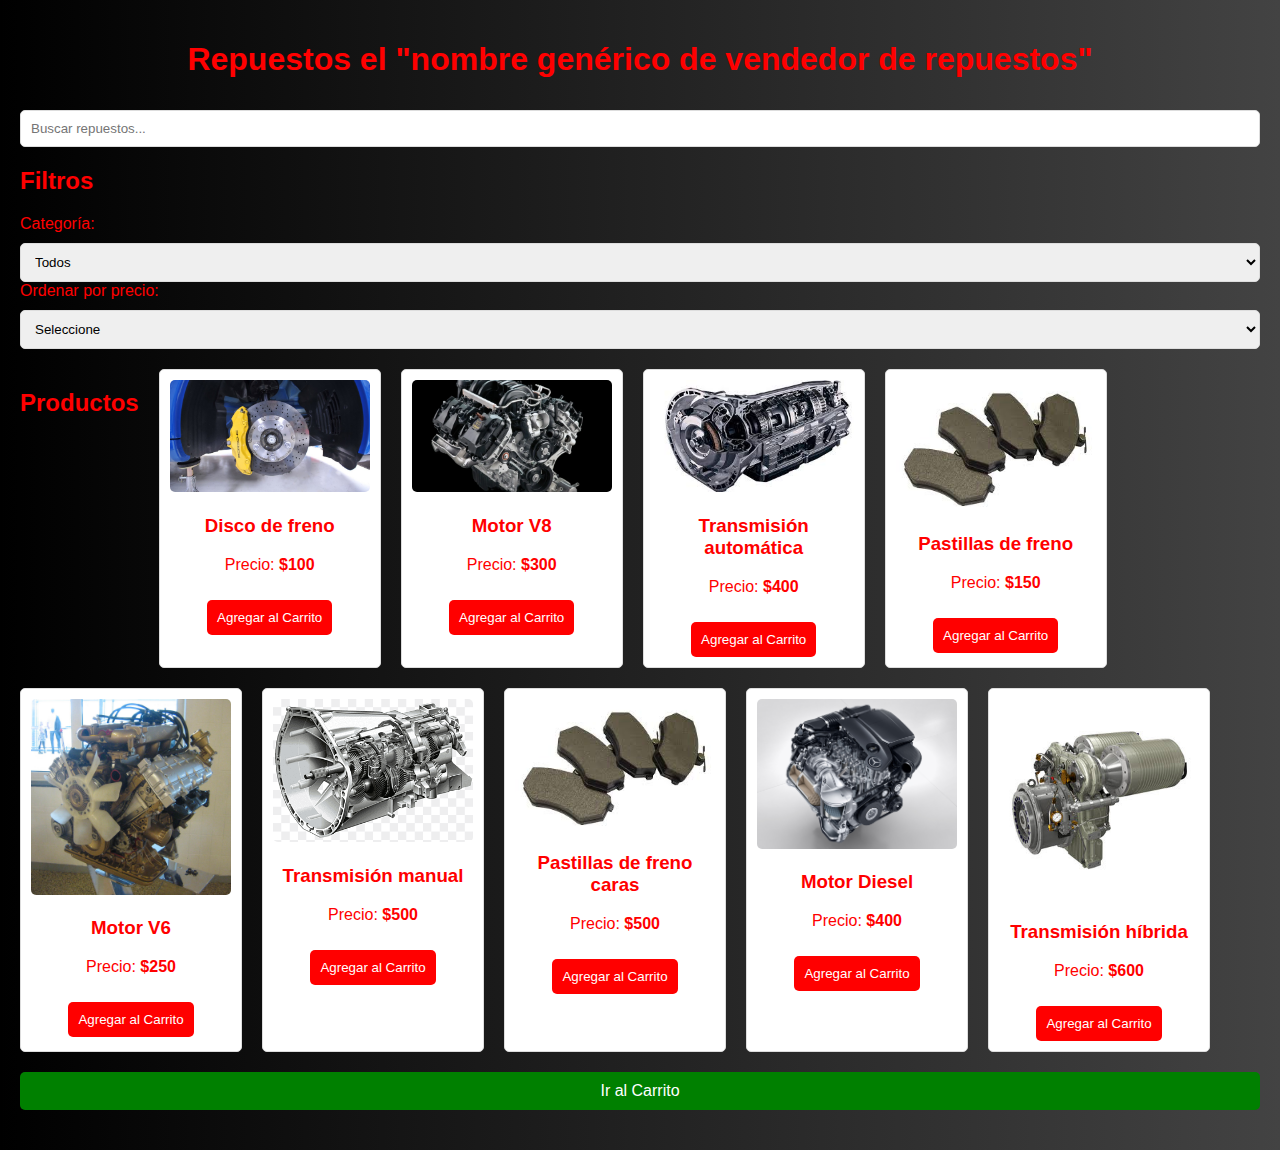
<file: index.html>
<!DOCTYPE html>
<html lang="es">
<head>
    <meta charset="UTF-8">
    <meta name="viewport" content="width=device-width, initial-scale=1.0">
    <title>Tienda de Repuestos</title>
    <style>
        body {
            font-family: Arial, sans-serif;
            margin: 0;
            padding: 20px;
            background: linear-gradient(to right, #000000, #434343);
            color: red;
        }
        header {
            text-align: center;
            margin-bottom: 20px;
        }
        #filters {
            margin-bottom: 20px;
        }
        #products {
            display: flex;
            flex-wrap: wrap;
            gap: 20px;
        }
        .product {
            background: #fff;
            border: 1px solid #ddd;
            border-radius: 5px;
            padding: 10px;
            width: 200px;
            text-align: center;
            transition: transform 0.2s;
        }
        .product:hover {
            transform: scale(1.05);
        }
        .product img {
            max-width: 100%;
            height: auto;
            border-radius: 5px;
        }
        .add-to-cart {
            margin-top: 10px;
            padding: 10px;
            background-color: red;
            border: none;
            color: white;
            cursor: pointer;
            border-radius: 5px;
            transition: background-color 0.3s;
        }
        .add-to-cart:hover {
            background-color: darkred;
        }
        #go-to-cart {
            display: block;
            margin: 20px auto;
            padding: 10px 20px;
            background-color: green;
            color: white;
            text-align: center;
            text-decoration: none;
            border-radius: 5px;
            transition: background-color 0.3s;
        }
        #go-to-cart:hover {
            background-color: darkgreen;
        }
        input[type="text"], select {
            padding: 10px;
            margin-top: 10px;
            border-radius: 5px;
            border: 1px solid #ddd;
            width: 100%;
            box-sizing: border-box;
        }
        input[type="text"]:focus, select:focus {
            border-color: red;
            outline: none;
        }
    </style>
</head>
<body>
    <header>
        <h1>Repuestos el "nombre genérico de vendedor de repuestos"</h1>
        <input type="text" id="search" placeholder="Buscar repuestos...">
    </header>
    
    <section id="filters">
        <h2>Filtros</h2>
        <label for="category">Categoría:</label>
        <select id="category">
            <option value="todos">Todos</option>
            <option value="frenos">Frenos</option>
            <option value="motor">Motor</option>
            <option value="transmision">Transmisión</option>
        </select>
        
        <label for="sort">Ordenar por precio:</label>
        <select id="sort">
            <option value="default">Seleccione</option>
            <option value="asc">Más barato a más caro</option>
            <option value="desc">Más caro a más barato</option>
        </select>
    </section>

    <section id="products">
        <h2>Productos</h2>
        <!-- Aquí irán los productos -->
    </section>

    <a id="go-to-cart" href="carrito.html">Ir al Carrito</a>

    <script>
        const productsData = [
            { name: "Disco de freno", price: 100, category: "frenos", image: "Discos-de-freno-6-e1589192883973.jpg" },
            { name: "Motor V8", price: 300, category: "motor", image: "motor v8.webp" },
            { name: "Transmisión automática", price: 400, category: "transmision", image: "caja automatica.jpg" },
            { name: "Pastillas de freno", price: 150, category: "frenos", image: "pastillas.jpg" },
            { name: "Motor V6", price: 250, category: "motor", image: "v6.jpg" },
            { name: "Transmisión manual", price: 500, category: "transmision", image: "caja manual.png" },
            { name: "Pastillas de freno caras", price: 500, category: "transmision", image: "pastillas.jpg" },
            { name: "Motor Diesel", price: 400, category: "motor", image: "motor diesel.png" },
            { name: "Transmisión híbrida", price: 600, category: "transmision", image: "caja hibrida.jpg" }
        ];

        const productsContainer = document.getElementById('products');

        function renderProducts(products) {
            productsContainer.innerHTML = '<h2>Productos</h2>';
            products.forEach(product => {
                const productDiv = document.createElement('div');
                productDiv.className = 'product';
                productDiv.setAttribute('data-category', product.category);
                productDiv.setAttribute('data-price', product.price);
                productDiv.innerHTML = `
                    <img src="${product.image}" alt="${product.name}">
                    <h3>${product.name}</h3>
                    <p>Precio: <strong>$${product.price}</strong></p>
                    <button class="add-to-cart" data-name="${product.name}" data-price="${product.price}" data-image="${product.image}">Agregar al Carrito</button>
                `;
                productsContainer.appendChild(productDiv);
            });
        }

        function filterAndSortProducts() {
            const searchText = document.getElementById('search').value.toLowerCase();
            const selectedCategory = document.getElementById('category').value;
            const selectedSort = document.getElementById('sort').value;

            let filteredProducts = productsData.filter(product => {
                const matchesSearch = product.name.toLowerCase().includes(searchText);
                const matchesCategory = selectedCategory === 'todos' || product.category === selectedCategory;
                return matchesSearch && matchesCategory;
            });

            if (selectedSort === 'asc') {
                filteredProducts.sort((a, b) => a.price - b.price);
            } else if (selectedSort === 'desc') {
                filteredProducts.sort((a, b) => b.price - a.price);
            }

            renderProducts(filteredProducts);
        }

        document.getElementById('search').addEventListener('input', filterAndSortProducts);
        document.getElementById('category').addEventListener('change', filterAndSortProducts);
        document.getElementById('sort').addEventListener('change', filterAndSortProducts);

        renderProducts(productsData); // Renderiza los productos al inicio

        // Agregar al carrito
        productsContainer.addEventListener('click', (event) => {
            if (event.target.classList.contains('add-to-cart')) {
                const button = event.target;
                const product = {
                    name: button.getAttribute('data-name'),
                    price: button.getAttribute('data-price'),
                    image: button.getAttribute('data-image')
                };
                addToCart(product);
            }
        });

        function addToCart(product) {
            const cart = JSON.parse(localStorage.getItem('cart')) || [];
            cart.push(product);
            localStorage.setItem('cart', JSON.stringify(cart));
            alert(`${product.name} ha sido agregado al carrito.`);
        }
    </script>
</body>
</html>
</file>
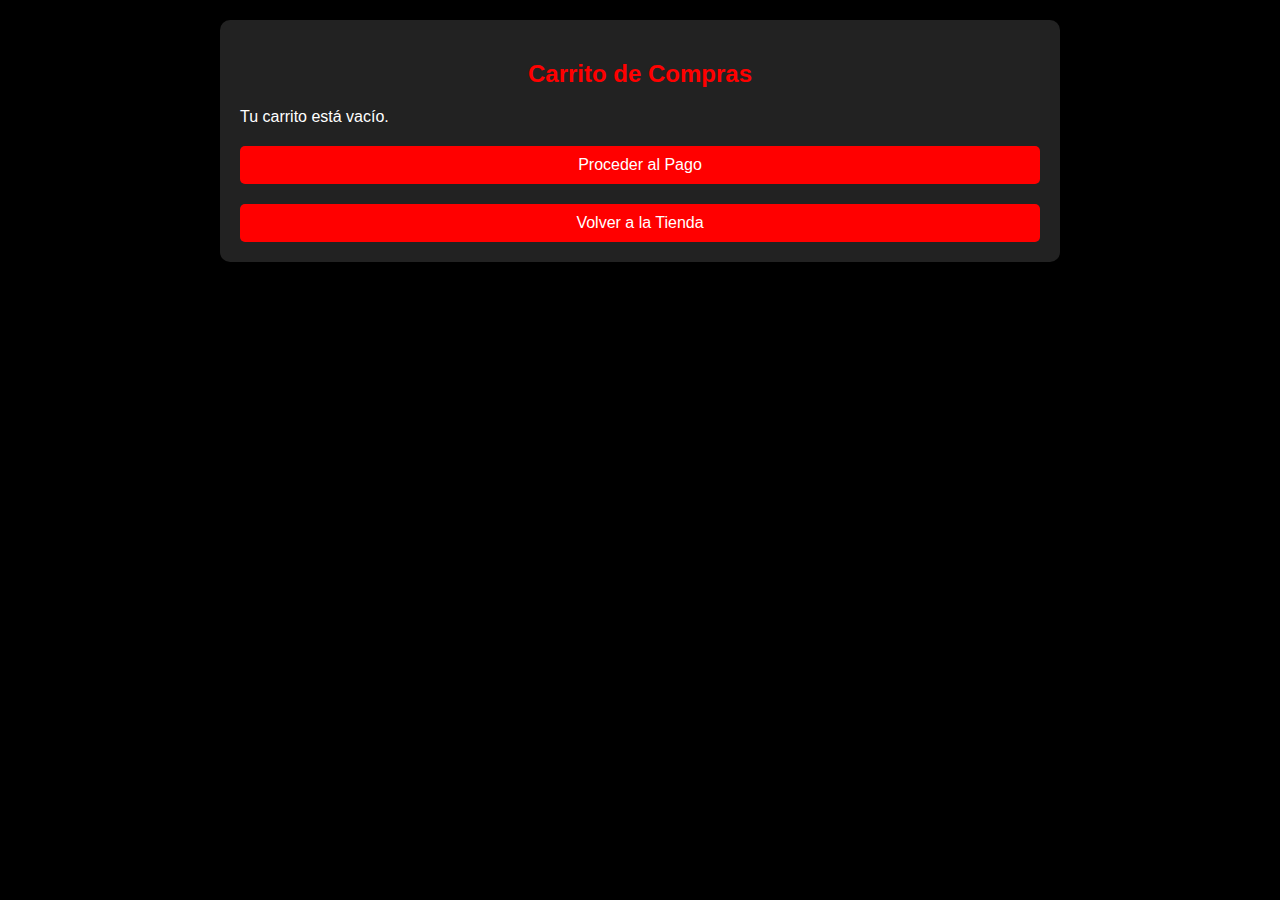
<file: carrito.html>
<!DOCTYPE html>
<html lang="es">
<head>
    <meta charset="UTF-8">
    <meta name="viewport" content="width=device-width, initial-scale=1.0">
    <title>Carrito de Compras</title>
    <link rel="stylesheet" href="styles.css">
</head>
<body>
    <div class="container">
        <h2>Carrito de Compras</h2>
        <div id="cart-items"></div>
        <div class="total" id="total-price"></div>
        <button id="checkout">Proceder al Pago</button>
        <button id="back" onclick="goBack()">Volver a la Tienda</button>
    </div>

    <script>
        const cartItemsContainer = document.getElementById('cart-items');
        const totalPriceContainer = document.getElementById('total-price');
        const checkoutButton = document.getElementById('checkout');

        // Cargar productos del carrito
        const cart = JSON.parse(localStorage.getItem('cart')) || [];
        let totalPrice = 0;

        function updateCart() {
            cartItemsContainer.innerHTML = '';
            totalPrice = 0;

            if (cart.length === 0) {
                cartItemsContainer.innerHTML = '<p>Tu carrito está vacío.</p>';
            } else {
                cart.forEach((item, index) => {
                    const itemDiv = document.createElement('div');
                    itemDiv.classList.add('product-item');
                    itemDiv.innerHTML = `
                        <img src="${item.image}" alt="${item.name}">
                        <div>
                            <span>${item.name}</span>
                            <span>$${item.price}</span>
                            <button class="remove-button" onclick="removeItem(${index})">Eliminar</button>
                        </div>
                    `;
                    cartItemsContainer.appendChild(itemDiv);
                    totalPrice += parseFloat(item.price);
                });
                totalPriceContainer.innerHTML = `Total: $${totalPrice}`;
            }
        }

        function removeItem(index) {
            cart.splice(index, 1);
            localStorage.setItem('cart', JSON.stringify(cart));
            updateCart();
        }

        checkoutButton.addEventListener('click', function() {
            alert('Procediendo al pago...');
            // Aquí puedes agregar lógica para el proceso de pago
        });

        function goBack() {
            window.location.href = 'index.html'; // Cambia 'index.html' por el nombre de tu página principal
        }

        // Inicializar el carrito
        updateCart();
    </script>
</body>
</html>
</file>
<file: styles.css>
body {
    font-family: Arial, sans-serif;
    margin: 0;
    padding: 20px;
    background-color: black;
    color: white;
}

.container {
    background-color: #222;
    padding: 20px;
    border-radius: 10px;
    box-shadow: 0 2px 10px rgba(0, 0, 0, 0.3);
    max-width: 800px;
    margin: auto;
}

h2 {
    color: red;
    text-align: center;
}

.product-item {
    display: flex;
    align-items: center;
    padding: 10px 0;
    border-bottom: 1px solid #444;
}

.product-item img {
    max-width: 50px;
    height: auto;
    margin-right: 10px;
    border-radius: 5px;
}

.total {
    font-weight: bold;
    font-size: 1.2em;
    margin-top: 20px;
    text-align: right;
    color: white;
}

#checkout, #back {
    display: block;
    width: 100%;
    padding: 10px;
    background-color: red;
    color: white;
    border: none;
    border-radius: 5px;
    cursor: pointer;
    font-size: 1em;
    margin-top: 20px;
}

#checkout:hover, #back:hover {
    background-color: darkred;
}

.remove-button {
    background-color: red;
    color: white;
    border: none;
    border-radius: 5px;
    cursor: pointer;
    padding: 5px 10px;
    margin-left: 10px;
}

.remove-button:hover {
    background-color: darkred;
}
</file>
